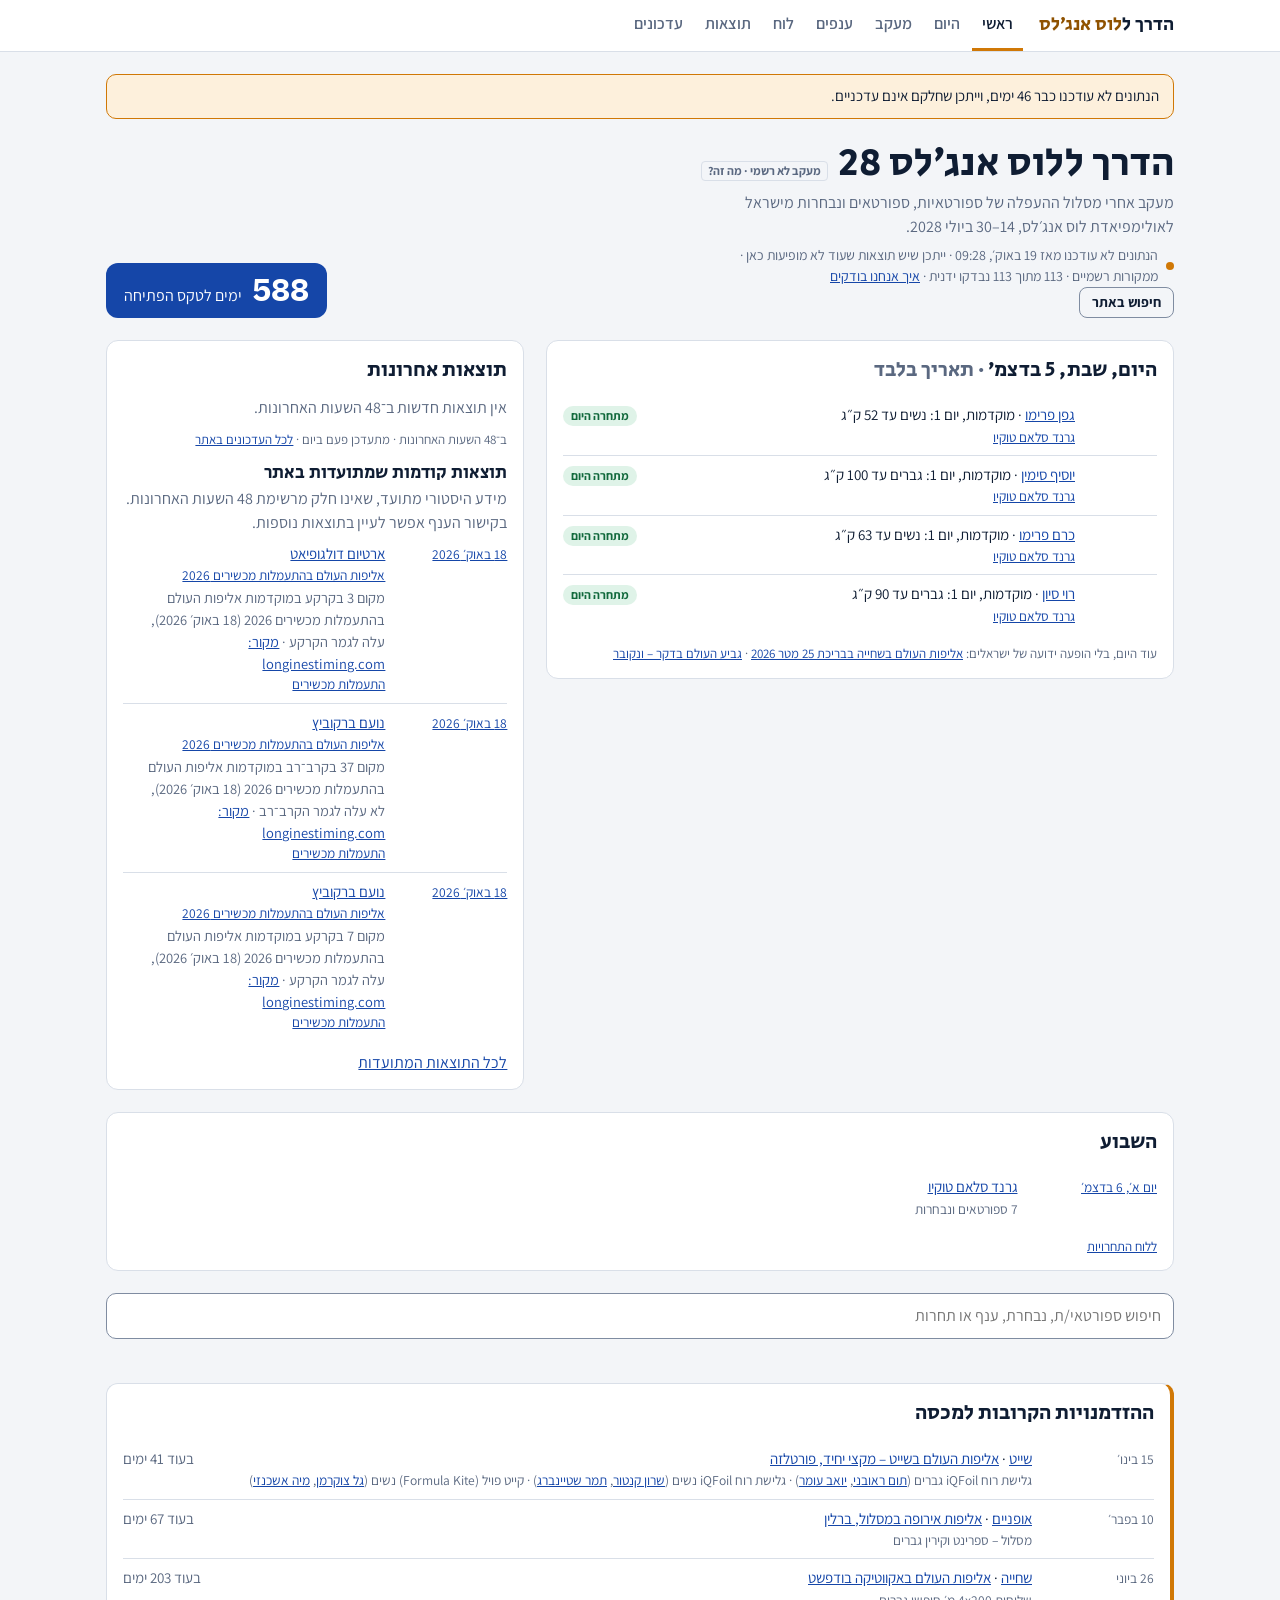
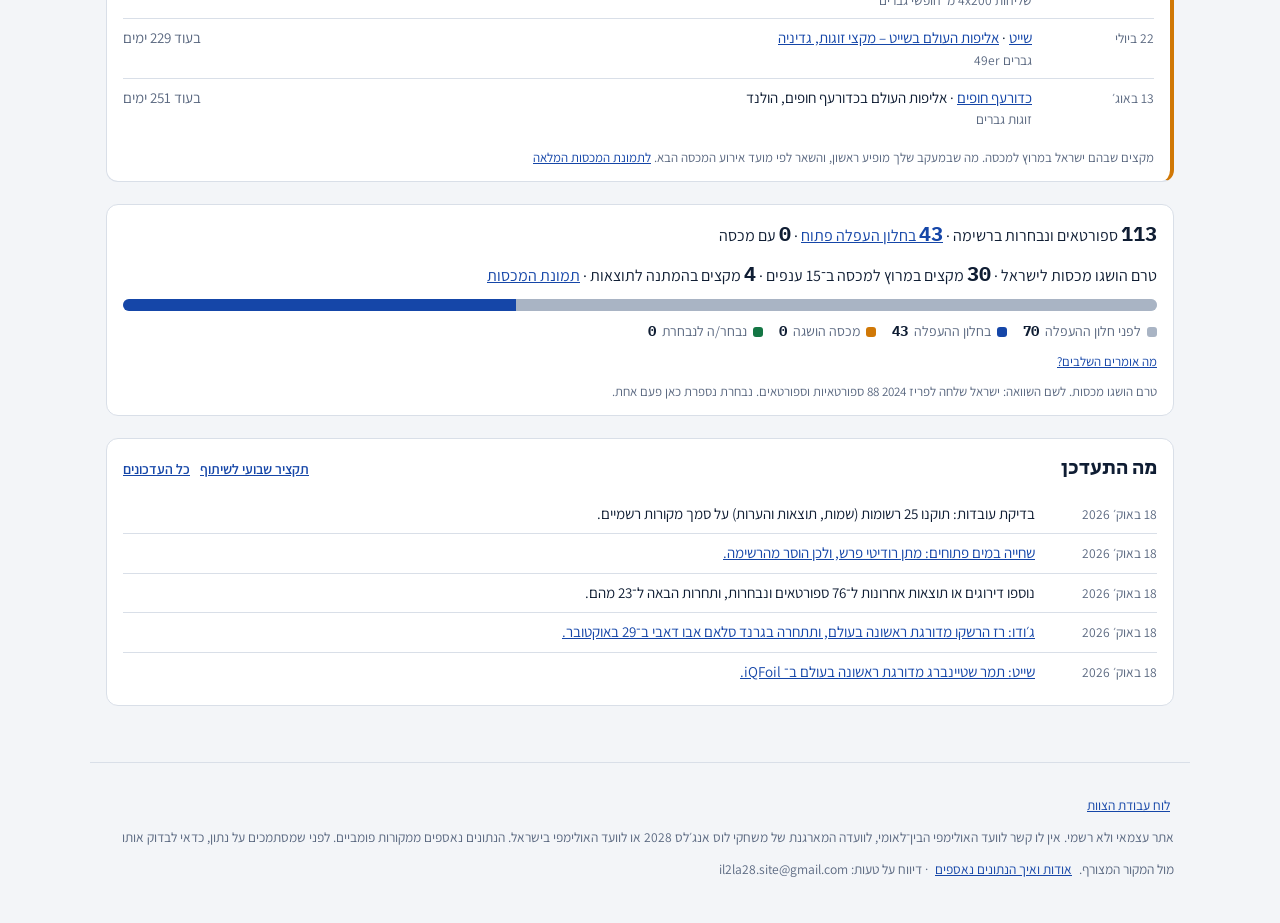
<file: index.html>
<!doctype html>
<meta charset="utf-8">
<meta name="viewport" content="width=device-width, initial-scale=1">
<title>הדרך ללוס אנג׳לס 28</title>
<link rel="preconnect" href="https://fonts.googleapis.com">
<link rel="stylesheet" href="https://fonts.googleapis.com/css2?family=Secular+One&family=Assistant:wght@400;600;700&family=IBM+Plex+Mono:wght@500&display=swap">
<link rel="stylesheet" href="styles.css">

<div dir="rtl" lang="he">
  <a class="skip" href="#view">דילוג לתוכן</a>
  <nav class="nav" aria-label="ניווט ראשי">
    <div class="nav-in">
      <a class="brand" href="#home">הדרך ל<b>לוס אנג׳לס</b></a>
      <div class="links">
        <a href="#home" data-nav="home">ראשי</a>
        <a href="#today" data-nav="today">היום</a>
        <a href="#following" data-nav="following">מעקב<span class="nav-badge" id="followBadge" aria-hidden="true" hidden></span><span class="sr" id="followBadgeSr"></span></a>
        <a href="#sports" data-nav="sports">ענפים</a>
        <a href="#calendar" data-nav="calendar">לוח<span class="sr"> תחרויות</span></a>
        <a href="#results" data-nav="results">תוצאות</a>
        <a href="#updates" data-nav="updates">עדכונים</a>
        <a href="#admin" data-nav="admin" id="adminLink" hidden>בקרה</a>
      </div>
      <span class="admin-chip" id="adminChip" hidden>מצב עריכה</span>
      <span class="admin-chip" id="visitorChip" hidden>תצוגת גולש/ת</span>
      <button class="btn ghost small" type="button" id="visitorBtn" aria-label="צפייה כגולש/ת" hidden><span class="vb-more">צפייה </span>כגולש/ת</button>
    </div>
    <div class="visitor-bar" id="visitorBar" hidden>
      <span><b>תצוגת גולש/ת</b><span class="vb-more">: הנתונים מהפרסום הציבורי, בלי כלי עריכה.</span></span>
      <button class="btn small" type="button" id="editModeBtn">חזרה למצב עריכה</button>
    </div>
    <div class="vb-msg" id="visitorMsg" role="status" hidden>
      <span id="visitorMsgText"></span>
      <button class="btn ghost small" type="button" id="visitorMsgClose">סגירה</button>
    </div>
  </nav>
  <p class="sr" id="routeStatus" aria-live="polite"></p>
  <p class="sr" id="bannerStatus" role="status"></p>
  <p class="update-note" id="updateNote" role="status" hidden></p>
  <main id="view" tabindex="-1" aria-label="תוכן ראשי"><div class="skeleton" aria-busy="true"><span></span><span></span><span></span></div></main>
  <footer class="site-foot">
    <p><a class="foot-link" href="team-board.html">לוח עבודת הצוות</a></p>
    <p>אתר עצמאי ולא רשמי. אין לו קשר לוועד האולימפי הבין־לאומי, לוועדה המארגנת של משחקי לוס אנג׳לס 2028 או לוועד האולימפי בישראל. הנתונים נאספים ממקורות פומביים. לפני שמסתמכים על נתון, כדאי לבדוק אותו מול המקור המצורף. <a class="foot-link" href="#about">אודות ואיך הנתונים נאספים</a><span id="fixLink"></span> · דיווח על טעות: <span dir="ltr">il2la28.site@gmail.com</span></p>
  </footer>

  <dialog id="dlg" aria-labelledby="dlgTitle">
    <form id="frm">
      <h2 id="dlgTitle">ספורטאי/ת חדש/ה</h2>
      <div class="row">
        <label>שם<input id="fName" required maxlength="80"></label>
        <label>שם באנגלית<input id="fNameEn" maxlength="80" dir="ltr" placeholder="Artem Dolgopyat"></label>
      </div>
      <div class="row">
        <label>ענף<select id="fSportIn" required></select></label>
        <label>מקצה או קטגוריה<input id="fEvent" maxlength="60"></label>
      </div>
      <div class="row">
        <label>שלב<select id="fStageIn"></select></label>
        <label>דירוג או הישג<input id="fRank" maxlength="80" placeholder="למשל: מקום 7 בעולם"></label>
      </div>
      <div class="row">
        <label>מיקום בדירוג (מספר, לא חובה)<input id="fRankNum" type="number" min="1" step="1" inputmode="numeric"></label>
        <label>תאריך הדירוג<input id="fRankAsOf" type="date"></label>
      </div>
      <label>שם רשימת הדירוג (באנגלית, כמו אצל ההתאחדות)<input id="fRankList" maxlength="80" dir="ltr" placeholder="IJF World Ranking List"></label>
      <div class="row">
        <label>התחרות הבאה<input id="fNext" maxlength="100"></label>
        <label>תאריך התחרות<input id="fNextDate" type="date"></label>
      </div>
      <label>הערות<textarea id="fNotes" rows="3" maxlength="500"></textarea></label>
      <label>קישור למקור<input id="fSource" type="url" maxlength="400" dir="ltr" placeholder="https://"></label>
      <fieldset id="fixSet" class="fix-set" hidden>
        <legend>תיקון טעות</legend>
        <label class="chk"><input type="checkbox" id="fIsFix"> זה תיקון של טעות שפורסמה</label>
        <div id="fixRows" hidden>
          <div class="row">
            <label>מי מצא<select id="fFixBy"><option value="reader">קורא/ת</option><option value="audit">בדיקת עובדות</option><option value="job">העדכון האוטומטי</option></select></label>
            <label>התקבל ב־<input id="fFixAt" type="date"></label>
          </div>
          <label>מקור לתיקון<input id="fFixSrc" type="url" maxlength="400" dir="ltr" placeholder="https://"></label>
        </div>
      </fieldset>
      <p class="warn" id="frmWarn" role="status" hidden></p>
      <p class="err" id="frmErr" role="alert" hidden></p>
      <div class="actions">
        <button class="btn" id="saveBtn" type="submit">שמירה</button>
        <button class="btn ghost" type="button" id="cancelBtn">ביטול</button>
        <span class="sp"></span>
        <button class="btn danger" type="button" id="archBtn" hidden>הסרה מהרשימה</button>
      </div>
    </form>
  </dialog>
</div>

<script src="app.js?v=e7435643"></script>
<script src="admin.js"></script>
<script src="quotas.js?v=1aa9b5a8"></script>
<script src="digest.js?v=a231d160"></script>
<script src="corrections.js"></script>
<script src="sessions.js"></script>
<script src="day.js"></script>
<script src="event.js?v=a10409d3"></script>
<script src="home.js"></script>
<script src="gamelog.js?v=4e19852a"></script>
<script src="standings.js"></script>
<script src="following.js?v=7c84e179"></script>
</file>
<file: styles.css>
/* Layout: sticky top nav over a single routed view (home, sports index, sport, athlete, calendar, updates).
   Tokens: deep blue = Israel, sun = LA; semantic ok/bad stay separate from the accent. */
:root{
  --bg:#f3f5f8; --surface:#ffffff; --ink:#0f1d33; --muted:#5a6880; --line:#d9dfe8; --line-ui:#7f8ca1;
  --blue:#1546a8; --blue-soft:#e3ebfa; --on-blue:#ffffff;
  --sun:#d07806; --sun-soft:#fdf0dc; --sun-ink:#8f5200;
  --ok:#147644; --ok-soft:#dff3e8; --ok-ink:#11693c; --bad:#c0392b;
  --on-sun:#1c1204; --backdrop:rgb(5 10 20/.55);
  --stage0:#a9b4c4; --focus:#8f5200;
  --f-display:"Secular One","Assistant",system-ui,sans-serif;
  --f-body:"Assistant",system-ui,-apple-system,"Segoe UI",sans-serif;
  --f-data:"IBM Plex Mono",ui-monospace,Menlo,monospace;
}
@media (prefers-color-scheme: dark){:root:not([data-theme="light"]){
  --bg:#0c1422; --surface:#142035; --ink:#e8eef8; --muted:#97a6bf; --line:#26354f; --line-ui:#5d6f90;
  --blue:#7ea6f5; --blue-soft:#1b2d50; --on-blue:#0c1422;
  --sun:#f5a83d; --sun-soft:#3a2a12; --sun-ink:#f5b75e;
  --ok:#5fd18f; --ok-soft:#173826; --ok-ink:#5fd18f; --bad:#ff8a7a; --stage0:#4a5a75; --focus:#f5a83d;
  --on-sun:#1c1204; --backdrop:rgb(0 0 0/.7); color-scheme:dark}}
:root[data-theme="dark"]{
  --bg:#0c1422; --surface:#142035; --ink:#e8eef8; --muted:#97a6bf; --line:#26354f; --line-ui:#5d6f90;
  --blue:#7ea6f5; --blue-soft:#1b2d50; --on-blue:#0c1422;
  --sun:#f5a83d; --sun-soft:#3a2a12; --sun-ink:#f5b75e;
  --ok:#5fd18f; --ok-soft:#173826; --ok-ink:#5fd18f; --bad:#ff8a7a; --stage0:#4a5a75; --focus:#f5a83d;
  --on-sun:#1c1204; --backdrop:rgb(0 0 0/.7); color-scheme:dark}

*{box-sizing:border-box}
body{margin:0;background:var(--bg);color:var(--ink);font-family:var(--f-body);font-size:16px;line-height:1.5}
h1,h2,h3{font-family:var(--f-display);font-weight:400;margin:0;text-wrap:balance}
h1{font-size:clamp(28px,5vw,40px);line-height:1.1}
h2{font-size:21px}
h3{font-size:18px}
p{margin:0}
a{color:var(--blue)}
.num,.d,.when{font-variant-numeric:tabular-nums}
.digits{font-family:var(--f-data);font-variant-numeric:tabular-nums}
.muted{color:var(--muted)}
.foot{font-size:13px;color:var(--muted)}
button,input,select,textarea{font:inherit;color:inherit}
:focus-visible{outline:3px solid var(--focus);outline-offset:2px}
h1:focus{outline:none}
/* Author display rules (e.g. the mobile tap-size rule) otherwise beat the UA's [hidden]. */
[hidden]{display:none!important}
.sr{position:absolute;width:1px;height:1px;overflow:hidden;clip:rect(0 0 0 0);white-space:nowrap}

/* nav */
.nav{position:sticky;top:env(safe-area-inset-top,0px);z-index:5;background:var(--surface);border-bottom:1px solid var(--line)}
.nav-in{max-width:1100px;margin:0 auto;padding-inline:16px;display:flex;align-items:center;gap:4px 16px;flex-wrap:wrap}
.brand{font-family:var(--f-display);font-size:19px;color:var(--ink);text-decoration:none;padding-block:10px;white-space:nowrap}
.brand b{color:var(--sun-ink);font-weight:400}
.links{display:flex;gap:2px;overflow-x:auto;flex:1;min-width:0}
.links a{padding:12px 10px;color:var(--muted);text-decoration:none;font-weight:600;white-space:nowrap;border-bottom:3px solid transparent}
.links a[aria-current="page"]{color:var(--ink);border-bottom-color:var(--sun)}
.admin-chip{font-size:12px;font-weight:700;color:var(--sun-ink);border:1px solid var(--sun);border-radius:99px;padding:1px 10px;white-space:nowrap}

/* page */
main{max-width:1100px;margin:0 auto;padding-inline:16px;padding-block:22px 56px;display:grid;gap:22px}
.panel{background:var(--surface);border:1px solid var(--line);border-radius:12px;padding:14px 16px;display:grid;gap:10px;min-width:0}
.sec-head{display:flex;justify-content:space-between;align-items:baseline;gap:12px;flex-wrap:wrap}
.sec-head a{font-size:14px;font-weight:600}
.crumb{font-size:14px}
.crumb a{text-decoration:none}

/* hero */
.hero{display:grid;grid-template-columns:1fr auto;gap:16px;align-items:end}
.hero p{margin-top:6px;max-width:62ch}
.tag{display:inline-block;font-size:12px;font-weight:700;border:1px solid var(--line);border-radius:4px;padding:0 6px;color:var(--muted);vertical-align:middle;margin-inline-start:6px}
a.tag{text-decoration:none}
a.tag:hover,a.tag:focus-visible{text-decoration:underline}
.count{background:var(--blue);color:var(--on-blue);border-radius:12px;padding:10px 18px;display:flex;gap:10px;align-items:baseline}
.count b{font-family:var(--f-data);font-size:32px;line-height:1}
.fresh{display:flex;align-items:center;gap:8px;font-size:14px;color:var(--muted);margin-top:8px}
.fresh i{width:8px;height:8px;border-radius:50%;background:var(--ok);flex:none}
.fresh.stale i{background:var(--sun)}

/* progress */
.bar4{display:flex;height:12px;border-radius:6px;overflow:hidden;background:var(--line)}
.bar4.thin{height:6px}
.bar4 i{display:block;height:100%}
.s0{background:var(--stage0)} .s1{background:var(--blue)} .s2{background:var(--sun)} .s3{background:var(--ok)}
.legend{display:flex;flex-wrap:wrap;gap:6px 16px;font-size:14px;color:var(--muted);margin:0;padding:0;list-style:none}
.legend li{display:flex;align-items:center;gap:6px}
.legend i{width:10px;height:10px;border-radius:3px;display:inline-block}
.legend b{color:var(--ink);font-family:var(--f-data)}
.kpi b{font-family:var(--f-data);font-size:20px}

/* lists */
.rows{list-style:none;margin:0;padding:0;display:grid}
.rows li{display:grid;grid-template-columns:110px 1fr auto;gap:12px;align-items:baseline;padding-block:8px;border-top:1px solid var(--line);font-size:15px;min-width:0}
.rows li:first-child{border-top:0}
.rows .d{font-size:13.5px;color:var(--muted)}
.rows .t{min-width:0;overflow-wrap:anywhere}
.rows .t small{display:block;color:var(--muted);font-size:13.5px}
.grid2{display:grid;grid-template-columns:repeat(auto-fit,minmax(320px,1fr));gap:22px}

/* pills */
.pill{display:inline-block;font-size:12px;font-weight:700;border-radius:99px;padding:1px 8px;white-space:nowrap}
.pill.open{background:var(--ok-soft);color:var(--ok-ink)}
.pill.soon{background:var(--sun-soft);color:var(--sun-ink)}
.pill.done,.pill.st1{background:var(--blue-soft);color:var(--blue)}
.pill.st0{background:var(--line);color:var(--ink)}
.pill.st2{background:var(--sun-soft);color:var(--sun-ink)}
.pill.st3{background:var(--ok-soft);color:var(--ok)}

/* search */
.search{background:var(--surface);border:1px solid var(--line-ui);border-radius:10px;padding:10px 12px;width:100%}
.toolbar{display:flex;flex-wrap:wrap;gap:10px;align-items:center}
.toolbar select{background:var(--surface);border:1px solid var(--line-ui);border-radius:8px;padding:8px 10px}
.chk{display:flex;gap:6px;align-items:center;font-size:14px}
.fix-set{border:1px solid var(--line);border-radius:10px;padding:8px 12px 10px;margin:0;display:grid;gap:8px;min-width:0}
.fix-set legend{padding:0 4px;font-weight:700}
.fix-set > div{display:grid;gap:8px}

/* sports index */
.sports{list-style:none;margin:0;padding:0;display:grid;grid-template-columns:repeat(auto-fill,minmax(300px,1fr));gap:12px}
.sport{display:grid;gap:8px;background:var(--surface);border:1px solid var(--line);border-radius:12px;padding:14px 16px;text-decoration:none;color:inherit;min-width:0}
.sport:hover{border-color:var(--blue)}
.sport .top{display:flex;justify-content:space-between;gap:8px;align-items:baseline}
.sport .top h2{font-size:20px}
.sport .meta{font-size:14px;color:var(--muted)}
.chips{display:flex;flex-wrap:wrap;gap:6px}
.chips a{font-size:15px;border:1px solid var(--line-ui);border-radius:99px;padding:0 14px;min-height:44px;display:inline-flex;align-items:center;text-decoration:none;color:var(--ink)}
.chips a[aria-current="page"]{background:var(--blue);border-color:var(--blue);color:var(--on-blue);font-weight:700}   /* #following tabs */

/* athlete cards */
.cards{display:grid;grid-template-columns:repeat(auto-fill,minmax(270px,1fr));gap:12px}
.chips + .cards{margin-top:2px}   /* + the panel's 10px gap = 12px */
.chips-lbl{align-self:center;color:var(--muted);font-size:14px}
.card{display:grid;gap:6px;align-content:start;background:var(--surface);border:1px solid var(--line);border-radius:12px;padding:14px 16px;text-decoration:none;color:inherit;min-width:0}
.card:hover{border-color:var(--blue)}
.card .nm{font-weight:700;font-size:17px}
.card .ev{font-size:14px;color:var(--muted)}
.card .ln{font-size:14px;overflow-wrap:anywhere}
.card .ln span{color:var(--muted)}
.ex{font-size:11px;font-weight:700;color:var(--sun-ink);border:1px solid var(--sun);border-radius:4px;padding:0 5px;white-space:nowrap}

/* athlete detail */
.track{display:grid;grid-template-columns:repeat(4,1fr);gap:4px}
.track i{height:8px;border-radius:4px;background:var(--line)}
.track i.on{background:var(--blue)}
.track.s2 i.on{background:var(--sun)}
.track.s3 i.on{background:var(--ok)}
.track-labels{display:grid;grid-template-columns:repeat(4,1fr);gap:4px;font-size:12.5px;color:var(--muted);list-style:none;margin:0;padding:0}
.track-labels .cur{color:var(--ink);font-weight:700}
.facts{display:grid;grid-template-columns:auto 1fr;gap:6px 14px;margin:0;font-size:15px}
.facts dt{color:var(--muted)}
.facts dd{margin:0;min-width:0;overflow-wrap:anywhere}
.facts .old{color:var(--sun-ink)}

/* calendar */
.month{display:grid;gap:6px}
.month h2{font-size:17px;font-family:var(--f-body);font-weight:700;display:flex;gap:8px;align-items:baseline}
.month h2 span{font-size:13px;color:var(--muted);font-weight:400}
.comp{display:grid;grid-template-columns:150px 1fr auto;gap:12px;align-items:baseline;background:var(--surface);border:1px solid var(--line);border-radius:10px;padding:10px 14px}
.comp.past{background:transparent}
.comp.past .what b{color:var(--muted)}
.pill.ended{background:transparent;border:1px solid var(--line);color:var(--muted)}
.comp .when{font-size:13.5px}
.comp .what{min-width:0;overflow-wrap:anywhere}
.comp .what b{display:block}
.comp .what span{font-size:13.5px;color:var(--muted)}
.tbl{overflow-x:auto}
.tbl table{border-collapse:collapse;width:100%;font-size:14.5px}
.tbl th,.tbl td{text-align:start;padding:8px 10px;border-bottom:1px solid var(--line);vertical-align:top}
.tbl th{color:var(--muted);font-weight:600;font-size:13px}

/* admin */
.review{border-color:var(--sun)}
.prop{display:grid;gap:4px;border-top:1px solid var(--line);padding-top:8px;font-size:14.5px}
.prop:first-of-type{border-top:0;padding-top:0}
.prop ul{margin:0;padding-inline-start:18px;color:var(--muted)}
.btn{background:var(--sun);color:var(--on-sun);border:0;border-radius:8px;padding:8px 16px;font-weight:700;cursor:pointer}
.btn.ghost{background:transparent;color:var(--ink);border:1px solid var(--line-ui)}
.btn.danger{background:transparent;color:var(--bad);border:1px solid currentColor}
.btn.small{padding:4px 12px;font-size:14px}
.actions{display:flex;gap:10px;flex-wrap:wrap;align-items:center}
.actions .sp{flex:1}
.err{color:var(--bad);font-size:14px}
.warn{color:var(--sun-ink);font-size:14px}
.empty{border:2px dashed var(--line);border-radius:12px;padding:24px;text-align:center;color:var(--muted)}
dialog{border:1px solid var(--line);border-radius:14px;background:var(--surface);color:var(--ink);padding:0;width:min(560px,calc(100vw - 32px))}
dialog::backdrop{background:var(--backdrop,rgb(5 10 20/.55))}
dialog form{padding:20px;display:grid;gap:12px}
.row{display:grid;grid-template-columns:1fr 1fr;gap:12px}
label{display:grid;gap:4px;font-size:14px;font-weight:600}
label input,label select,label textarea{border:1px solid var(--line-ui);border-radius:8px;padding:8px 10px;background:var(--bg);font-weight:400}

@media (max-width:640px){
  .hero{grid-template-columns:1fr}
  .count{justify-self:start}
  .row{grid-template-columns:1fr}
  .rows li{grid-template-columns:1fr auto}
  .rows .d{grid-column:1/-1}
  .comp{grid-template-columns:1fr auto}
  .comp .when{grid-column:1/-1}
  .brand{font-size:17px}
}
@media (prefers-reduced-motion:reduce){*{transition:none!important;scroll-behavior:auto!important}}

/* stage 3 + launch polish */
.stack{display:grid;gap:8px}
.new{display:inline-flex;align-items:center;gap:4px;font-size:12px;font-weight:700;color:var(--sun-ink)}
.new::before{content:"";width:7px;height:7px;border-radius:50%;background:var(--sun)}
.star-on{color:var(--sun-ink)}
.follow{min-height:44px}
.follow[aria-pressed="true"]{border-color:var(--sun);color:var(--sun-ink)}
.timeline{list-style:none;margin:0;padding:0;display:grid;gap:0;border-inline-start:2px solid var(--line);margin-inline-start:6px}
.timeline li{position:relative;display:grid;gap:2px;padding:6px 16px 10px 0;font-size:15px;overflow-wrap:anywhere}
.timeline li::before{content:"";position:absolute;inset-inline-start:-7px;top:12px;width:12px;height:12px;border-radius:50%;background:var(--surface);border:2px solid var(--blue)}
.timeline li.k-stage::before{background:var(--sun);border-color:var(--sun)}
.timeline .d{font-size:13px;color:var(--muted)}
.share{display:flex;gap:8px;flex-wrap:wrap}
.share input{flex:1 1 240px;min-width:0;border:1px solid var(--line-ui);border-radius:8px;padding:8px 10px;background:var(--bg);font-size:14px}
.banner{background:var(--sun-soft);color:var(--ink);border:1px solid var(--sun);border-radius:10px;padding:10px 14px;font-size:15px}
.skeleton{display:grid;gap:14px}
.skeleton span{display:block;height:64px;border-radius:12px;background:var(--surface);border:1px solid var(--line)}
.skeleton span:first-child{height:120px}
.prose{gap:12px;max-width:72ch}
.prose ol{margin:0;padding-inline-start:20px;display:grid;gap:6px}
.site-foot{max-width:1100px;margin:0 auto;padding-inline:16px;padding-block:20px 32px;border-top:1px solid var(--line);font-size:13.5px;color:var(--muted)}
a.btn{text-decoration:none;display:inline-flex;align-items:center}

/* a11y: skip link, focus target, 44px touch targets on touch-size screens */
.skip{position:absolute;inset-inline-start:16px;top:-100px;z-index:10;background:var(--surface);color:var(--blue);border:2px solid var(--focus);border-radius:8px;padding:10px 16px;font-weight:700}
.skip:focus{top:8px}
main:focus{outline:none}
@media (max-width:640px){
  .links a,.crumb a,.sec-head a{display:inline-flex;align-items:center;min-height:44px}
  .btn,.toolbar select,.chk,label input,label select,.share input{min-height:44px}
}

/* editor dashboard (#admin) */
.pill.bad{background:var(--sun-soft);color:var(--bad)}
.adm-alert{border-color:var(--bad);border-width:2px}
.adm-warn{margin:0;padding-inline-start:18px;color:var(--bad);font-weight:700}
.adm-errs{margin:0;padding-inline-start:18px;font-size:14px;overflow-wrap:anywhere}
.adm-tiles{display:grid;grid-template-columns:repeat(auto-fill,minmax(160px,1fr));gap:12px}
.adm-tile{display:grid;gap:2px;background:var(--surface);border:1px solid var(--line);border-radius:12px;padding:12px 14px;text-decoration:none;color:var(--ink);min-height:44px}
a.adm-tile:hover{border-color:var(--blue)}   /* static tiles on #about aren't links */
.adm-tile b{font-size:26px;line-height:1.1}
.adm-tile span{font-size:14px;color:var(--muted)}
.adm-tile.hot b{color:var(--sun-ink)}

/* trust chip (symbol + text, so it never relies on colour) */
.trust{display:inline-block;font-size:12px;font-weight:700;border-radius:99px;padding:1px 8px}
.trust.ok{background:var(--ok-soft);color:var(--ok-ink)}
.trust.stale{background:transparent;border:1px solid var(--line-ui);color:var(--ink)}   /* lower confidence, not a warning */
.trust.auto{background:transparent;border:1px dashed var(--line-ui);color:var(--muted)}
dd.stack .trust{justify-self:start}
.today{border-inline-start:4px solid var(--sun)}

/* quota status (shared: #quotas, sport page, #sports cards, home) */
.q-earned{background:var(--ok)} .q-in-contention{background:var(--sun)} .q-outside{background:var(--stage0)}
.q-unknown{background:repeating-linear-gradient(135deg,var(--stage0) 0 2px,var(--surface) 2px 6px)}
.pill.q-earned{background:var(--ok-soft);color:var(--ok-ink)}
.pill.q-in-contention{background:var(--sun-soft);color:var(--sun-ink)}
.pill.q-outside{background:transparent;border:1px solid var(--line-ui,var(--stage0));color:var(--muted)}
.pill.q-unknown{background:transparent;border:1px dashed var(--line-ui,var(--stage0));color:var(--muted)}
.qsum{display:flex;flex-wrap:wrap;gap:6px;align-items:center;font-size:14px;color:var(--muted)}
h2 .pill{font-family:var(--f-body);font-size:15px;vertical-align:middle}
/* sport page quota section */
.qbar i+i{border-inline-start:2px solid var(--surface)}
.qlist{list-style:none;margin:0;padding:0;display:grid}
.qlist>li{display:grid;gap:4px;padding-block:10px;border-top:1px solid var(--line);min-width:0;overflow-wrap:anywhere}
.qlist>li:first-child{border-top:0}
.q-top{display:flex;justify-content:space-between;align-items:baseline;gap:8px;flex-wrap:wrap}
.q-meta{font-size:13.5px;color:var(--muted)}
.qlist summary{cursor:pointer;font-size:14px;font-weight:600;color:var(--blue);padding-block:10px}
.cal-results{display:grid;gap:22px}

/* QA 2026-10-18 layout fixes */
/* An implicit auto column grows to fit one unbreakable string (a pasted URL), pushing RTL content off-screen. */
main,.panel,.stack,.card,.sport{grid-template-columns:minmax(0,1fr)}
main{min-width:0}
.panel{align-content:start}
h1,.card,.panel p,.panel dd{overflow-wrap:anywhere}
/* .track.s1 etc. would otherwise pick up the stage-bar fills from .s0–.s3 and colour the gaps. */
div.track{background:none}
/* Mobile header, ~92px: brand row (44px) + one full-bleed scrolling links row (47px), faded at both
   edges as the scroll cue; app.js scrolls the current link into view. */
@media (max-width:640px){
  .nav-in{row-gap:0}
  .brand{min-height:44px;padding-block:0;display:inline-flex;align-items:center}
  .links{order:3;flex:1 0 100%;margin-inline:-16px;padding-inline:16px;scroll-padding-inline:24px;scrollbar-width:none;
    -webkit-mask-image:linear-gradient(to left,transparent,#000 16px,#000 calc(100% - 16px),transparent);
    mask-image:linear-gradient(to left,transparent,#000 16px,#000 calc(100% - 16px),transparent)}
  .links::-webkit-scrollbar{display:none}
  .links a{padding-block:10px}
}
.adm-bad{color:var(--bad);font-weight:700}
#quotaHealth h3{font-family:var(--f-body);font-size:16px;font-weight:700}

/* stakes line ("מה זה אומר") */
.stakes{font-size:14px;color:var(--ink);border-inline-start:3px solid var(--sun);padding-inline-start:8px;overflow-wrap:anywhere}
.stakes b{color:var(--sun-ink)}
.rows .t small.stakes{color:var(--ink);margin-top:4px}
.pill.q-awaiting{background:var(--blue-soft);color:var(--blue)}
.stakes.awaiting{border-inline-start-color:var(--blue)} .stakes.awaiting b{color:var(--blue)}

/* weekly digest (#digest); the stakes-line rules of the same spec come with §1 */
.digest textarea{width:100%;min-height:22em;resize:vertical;border:1px solid var(--line-ui,var(--stage0));border-radius:8px;
  padding:10px 12px;background:var(--bg);font-size:15px;line-height:1.5}
.adm-todo{background:var(--sun-soft);border:1px solid var(--sun);border-radius:10px;padding:10px 14px;display:grid;gap:6px}
.adm-todo h3{font-family:var(--f-body);font-size:16px;font-weight:700;color:var(--sun-ink)}
.adm-todo ul{margin:0;padding-inline-start:18px;overflow-wrap:anywhere}
/* #admin result night */
.adm-rn{border-color:var(--sun);border-width:2px}
.rn-item{border-top:1px solid var(--line);padding-top:8px}
.rn-item summary{cursor:pointer;font-weight:700;padding-block:6px;overflow-wrap:anywhere}
.rn-item summary small{display:block;font-weight:400}
.rn-steps{margin:0;padding-inline-start:20px;display:grid;gap:6px;font-size:14.5px}
.rn-steps .chk{align-items:flex-start;font-weight:400;overflow-wrap:anywhere}
.rn-steps .chk input{margin-top:4px;flex:none}
.rn-steps code{font-size:12.5px;overflow-wrap:anywhere}
/* home: "הבא בתור" (round3 §5b) */
.next-up{margin-top:8px;font-size:15px;overflow-wrap:anywhere}
.next-up b{color:var(--sun-ink)}
/* editors' "view as visitor" preview */
/* Inside the sticky nav, so it stays in view; shown only to editors in visitor mode. */
.visitor-bar{display:flex;flex-wrap:wrap;gap:6px 12px;align-items:center;justify-content:center;background:var(--blue-soft);color:var(--ink);
  border-top:1px solid var(--line);border-inline-start:4px solid var(--blue);padding:4px 16px;font-size:14px}
.visitor-bar b{color:var(--blue)}
@media (min-width:641px){.visitor-bar .btn{min-height:36px}}
@media (max-width:640px){.vb-more{display:none}}
.vb-msg{display:flex;flex-wrap:wrap;gap:6px 12px;align-items:center;justify-content:center;padding:4px 16px;font-size:14px;background:var(--sun-soft);color:var(--ink);border-top:1px solid var(--line)}
/* home: chances panel shows 3 rows on phones; the #quotas link carries the rest */
.sm-only{display:none}
@media (max-width:640px){
  .closest > li:nth-child(n+4){display:none}
  .sm-only{display:inline}
}

/* corrections log (#corrections). Wrong/right carry no red/green: "היה"/"עכשיו" and the line-through do. */
.steps{list-style:none;margin:0;padding:0;display:grid;grid-template-columns:repeat(3,1fr);gap:10px;counter-reset:st}
.steps li{display:grid;gap:2px;padding:10px 12px;border:1px solid var(--line);border-radius:10px;font-size:14.5px;counter-increment:st}
.steps li b::before{content:counter(st) ". ";color:var(--sun-ink)}
.steps li span{color:var(--muted)}
.fix{display:grid;gap:6px;background:var(--surface);border:1px solid var(--line);border-radius:10px;padding:12px 14px;min-width:0}
.fix-head{display:flex;justify-content:space-between;align-items:baseline;gap:8px;flex-wrap:wrap;font-weight:700}
.fix-diff{display:grid;gap:4px 12px;grid-template-columns:auto 1fr;margin:0;font-size:15px}
.fix-diff dt{color:var(--muted)}
.fix-diff dd{margin:0;display:grid;gap:2px;min-width:0;overflow-wrap:anywhere}
.fix-diff del{color:var(--muted)}
.fix-diff ins{text-decoration:none;font-weight:600}
.pill.by-reader{background:var(--blue-soft);color:var(--blue)}
.pill.by-audit,.pill.by-job{background:transparent;border:1px solid var(--line-ui);color:var(--muted)}
.timeline li.k-correction::before{border-color:var(--muted)}
@media (max-width:640px){.steps{grid-template-columns:1fr}.fix-diff{grid-template-columns:1fr}}
/* quota earned (round3.md §2) */
.won{border-inline-start:4px solid var(--ok)}
.stakes.won-line{border-inline-start-color:var(--ok)} .stakes.won-line b{color:var(--ok-ink)}
/* About trust block: chips stack above their explanation on phones */
@media (max-width:640px){.trust-legend{grid-template-columns:1fr}}
/* daily view (#today, #day-<date>; daily-and-following.md §3) */
.daystrip{display:flex;gap:6px;overflow-x:auto;padding-block:4px;scrollbar-width:thin}
.daystrip a{flex:0 0 auto;min-width:44px;min-height:44px;display:grid;place-items:center;gap:2px;padding:4px 8px;border:1px solid var(--line-ui);border-radius:10px;text-decoration:none;color:var(--ink);font-size:14px;line-height:1.2}
.daystrip a.has::after{content:"";width:6px;height:6px;border-radius:50%;background:var(--sun)}
.daystrip a[aria-current="date"]{background:var(--blue);border-color:var(--blue);color:var(--on-blue)}
.daystrip a[aria-current="date"].has::after{background:var(--on-blue)}   /* sun on blue is 1.2:1 in dark */
.day-nav{display:flex;justify-content:flex-start;align-items:baseline;gap:8px 16px;flex-wrap:wrap}
.day-nav > a{min-height:44px;display:inline-flex;align-items:center;font-weight:600;text-decoration:none}
.day-nav h1{order:-2}   /* start of the line; prev/next sit right after it (UX QA on #208) */
.day-nav .day-prev{order:-1}   /* h1 comes first in the DOM (reading/tab order); visually prev stays at the start */
.rows.sess li{grid-template-columns:70px 1fr auto}
.res{display:block;font-size:14.5px;overflow-wrap:anywhere;margin-top:2px;color:var(--muted)}
.res b{color:var(--ink)}
.home-now{display:grid;gap:22px}
.rows.standings li{grid-template-columns:3.5ch 1fr auto}
/* the generic phone rule would put the rank alone on its own line */
@media (max-width:640px){.rows.standings li{grid-template-columns:3.5ch 1fr auto}.rows.standings .d{grid-column:auto}}
.rows li.cutline{display:block;border-top:2px dashed var(--sun);padding-top:4px;color:var(--sun-ink);font-size:14px;font-weight:700}
.won-compact{display:none;margin:0;font-weight:700}
.home-top{display:flex;flex-direction:column;gap:22px}
@media (max-width:640px){.won-compact{display:block}.home-top > .won{order:1}}
.hero-title{display:flex;align-items:baseline;flex-wrap:wrap;gap:0 4px}
/* home-today.md §1: the "היום" h2 and its first row fit the first screen at 400×800 (the subtitle is on #about) */
@media (max-width:640px){.hero{gap:8px}.hero h1{font-size:24px}.hero-sub{display:none}.count{padding:4px 12px}.count b{font-size:20px}}
@media (min-width:900px){.home-now{grid-template-columns:3fr 2fr;align-items:start}}
.day-sport h3{font-family:var(--f-body);font-size:16px;font-weight:700;overflow-wrap:anywhere}
.pill.s-before{background:transparent;border:1px solid var(--line-ui);color:var(--muted)}
.pill.s-live{background:var(--ok-soft);color:var(--ok-ink)}
.pill.s-wait{background:var(--blue-soft);color:var(--blue)}
/* The "השתנה ב־" pill sits on the row's top edge, out of the flow, so marking a row never moves text (#177). */
.rows li,.facts dd{position:relative}
.pill.chg{position:absolute;top:0;inset-inline-end:0;transform:translateY(-50%);z-index:1;pointer-events:none;
  font-size:11px;line-height:14px;padding:0 6px;background:var(--sun-soft);color:var(--sun-ink)}
/* Kept inside the space between rows: .rows has 8px padding each side, the timeline 10px below / 6px above, and
   .facts gets a 14px row gap (was 6px) so the pill fits entirely in it. */
.timeline .pill.chg{transform:translateY(-70%)}
.facts{row-gap:14px}
.facts .pill.chg{transform:translateY(-100%)}
@media (max-width:640px){.day-nav h1{flex-basis:100%;order:-2}.rows.sess li{grid-template-columns:1fr auto}}   /* .rows.sess li beats the generic phone rule */

/* following (#following): nav badge */
.nav-badge{display:inline-block;min-width:18px;margin-inline-start:4px;padding:0 5px;border-radius:99px;background:var(--sun);color:var(--on-sun);font-size:11px;font-weight:700;line-height:18px;text-align:center}
@media (max-width:640px){.links a{padding-inline:8px}}
.site-foot .foot-link{display:inline-flex;align-items:center;min-height:44px;padding-inline:4px}   /* "אודות" left the nav: keep a full tap target */
/* auto-refresh: "יש עדכון" note, fixed so it shows wherever the reader is */
.update-note{position:fixed;inset-inline:16px;bottom:16px;z-index:6;margin:0 auto;max-width:360px;padding:8px 14px;border-radius:10px;background:var(--blue);color:var(--on-blue);font-size:14px;font-weight:600;text-align:center;box-shadow:0 2px 8px rgb(0 0 0/.2)}

/* competition page (#c-<id>; event-page.md §4) */
.event-cols{display:grid;gap:22px}
@media (min-width:900px){.event-cols{grid-template-columns:2fr 1fr;align-items:start}}
.event-head{display:grid;gap:6px}
.event-head .pills{display:flex;flex-wrap:wrap;gap:6px}
.sess-day h3{font-size:16px;font-family:var(--f-body);font-weight:700}
/* Headings that are links (components.md §3). Today gets one unbroken border, not a text-decoration, which Safari
   breaks at word spaces. */
.hlink{color:var(--ink);text-decoration:none}
.hlink:hover,.hlink:focus-visible{text-decoration:underline}
.hlink[aria-current="date"]{border-bottom:3px solid var(--sun)}
.sess-day{scroll-margin-top:64px}   /* scrolled to on arrival: clear the sticky nav (two rows on mobile) */
@media (max-width:640px){.sess-day{scroll-margin-top:110px}}

/* athlete game log (athlete-game-log.md): date | competition and one line per result */
.game-log li{grid-template-columns:110px 1fr}
.game-log .res{display:block;overflow-wrap:anywhere}
@media (max-width:640px){.game-log li{grid-template-columns:70px 1fr}.game-log .d{grid-column:auto}}

/* home "השבוע" (S4): the day stays beside its row on phones; the pill wraps under the text */
.rows.week li{grid-template-columns:8.5em 1fr auto}
@media (max-width:640px){.rows.week li{grid-template-columns:6.5em 1fr}.rows.week .d{grid-column:auto}.rows.week li > :nth-child(3){grid-column:2}}
</file>
